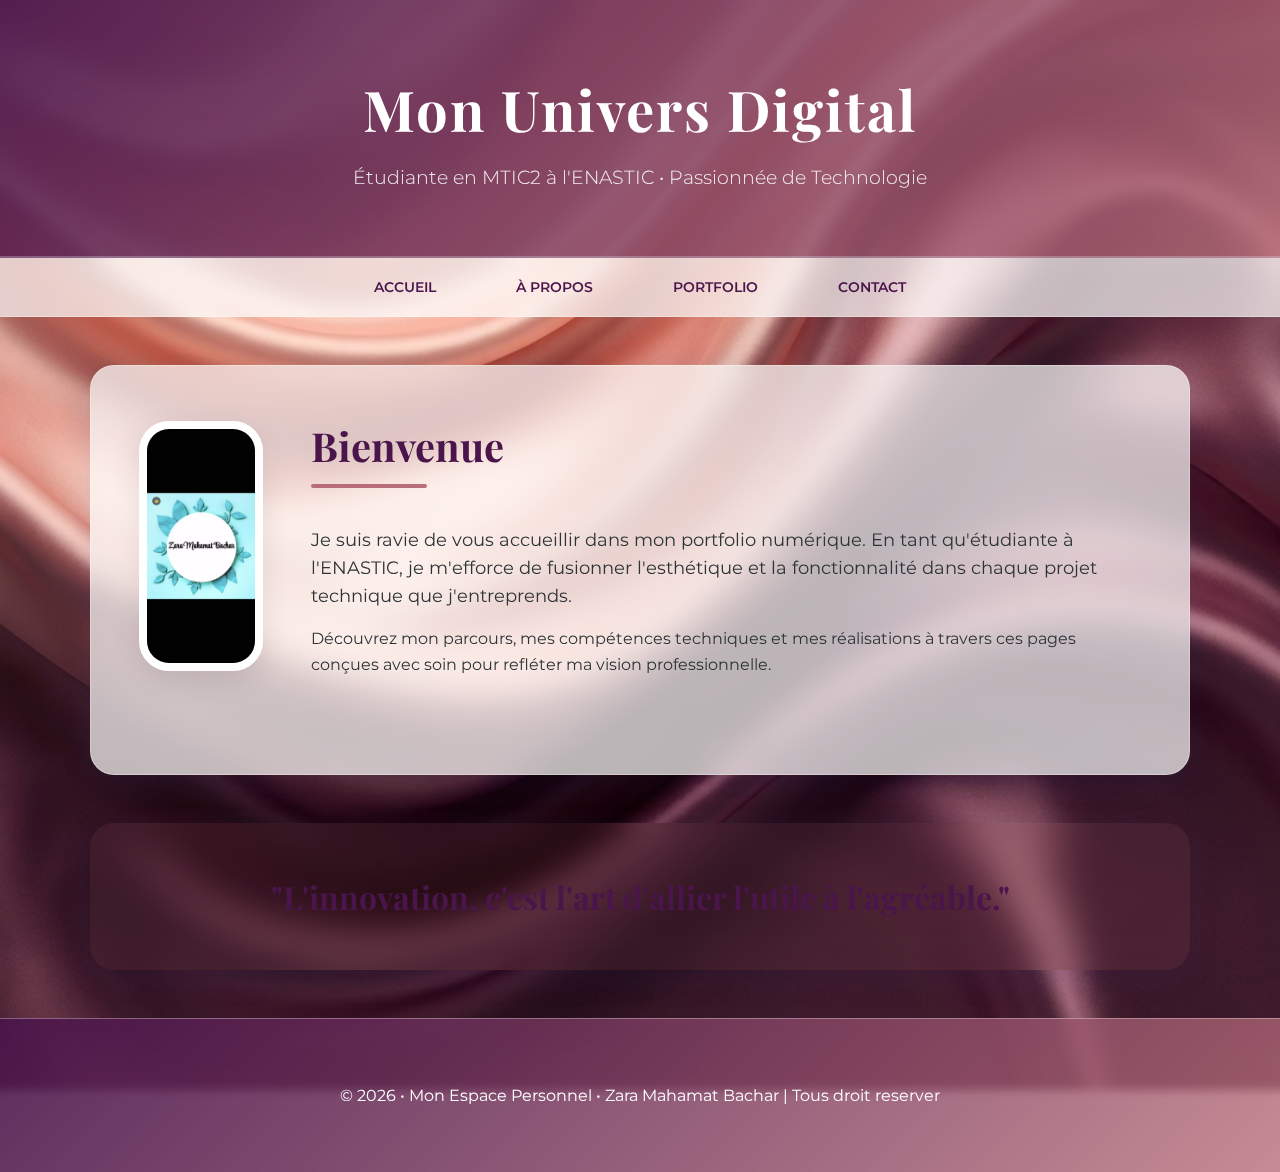
<file: index.html>
<!DOCTYPE html>
<html lang="fr">

<head>
    <meta charset="UTF-8">
    <meta name="viewport" content="width=device-width, initial-scale=1.0">
    <title>Mon Espace | Accueil</title>
    <link rel="stylesheet" href="style.css">
</head>

<body>
    <header>
        <h1>Mon Univers Digital</h1>
        <p>Étudiante en MTIC2 à l'ENASTIC • Passionnée de Technologie</p>
    </header>

    <nav>
        <ul>
            <li><a href="index.html">Accueil</a></li>
            <li><a href="biographie.html">À Propos</a></li>
            <li><a href="portfolio.html">Portfolio</a></li>
            <li><a href="contact.html">Contact</a></li>
        </ul>
    </nav>

    <section>
        <div class="profile-container">
            <img src="zara.jpeg"
                alt="Ma Photo" class="profile-img">
            <div>
                <h2>Bienvenue</h2>
                <p style="font-size: 1.1rem; margin-top: 1rem;">Je suis ravie de vous accueillir dans mon portfolio
                    numérique. En tant qu'étudiante à l'ENASTIC, je m'efforce de fusionner l'esthétique et la
                    fonctionnalité dans chaque projet technique que j'entreprends.</p>
                <p style="margin-top: 1rem;">Découvrez mon parcours, mes compétences techniques et mes réalisations à
                    travers ces pages conçues avec soin pour refléter ma vision professionnelle.</p>
            </div>
        </div>
    </section>

    <section style="text-align: center; background: rgba(183, 110, 121, 0.1); border: none;">
        <h3 style="font-family: 'Playfair Display', serif; font-size: 2rem; color: var(--primary-color);">"L'innovation,
            c'est l'art d'allier l'utile à l'agréable."</h3>
    </section>

    <footer>
        <p>&copy; 2026 • Mon Espace Personnel • Zara Mahamat Bachar | Tous droit reserver</p>
    </footer>
</body>

</html>
</file>
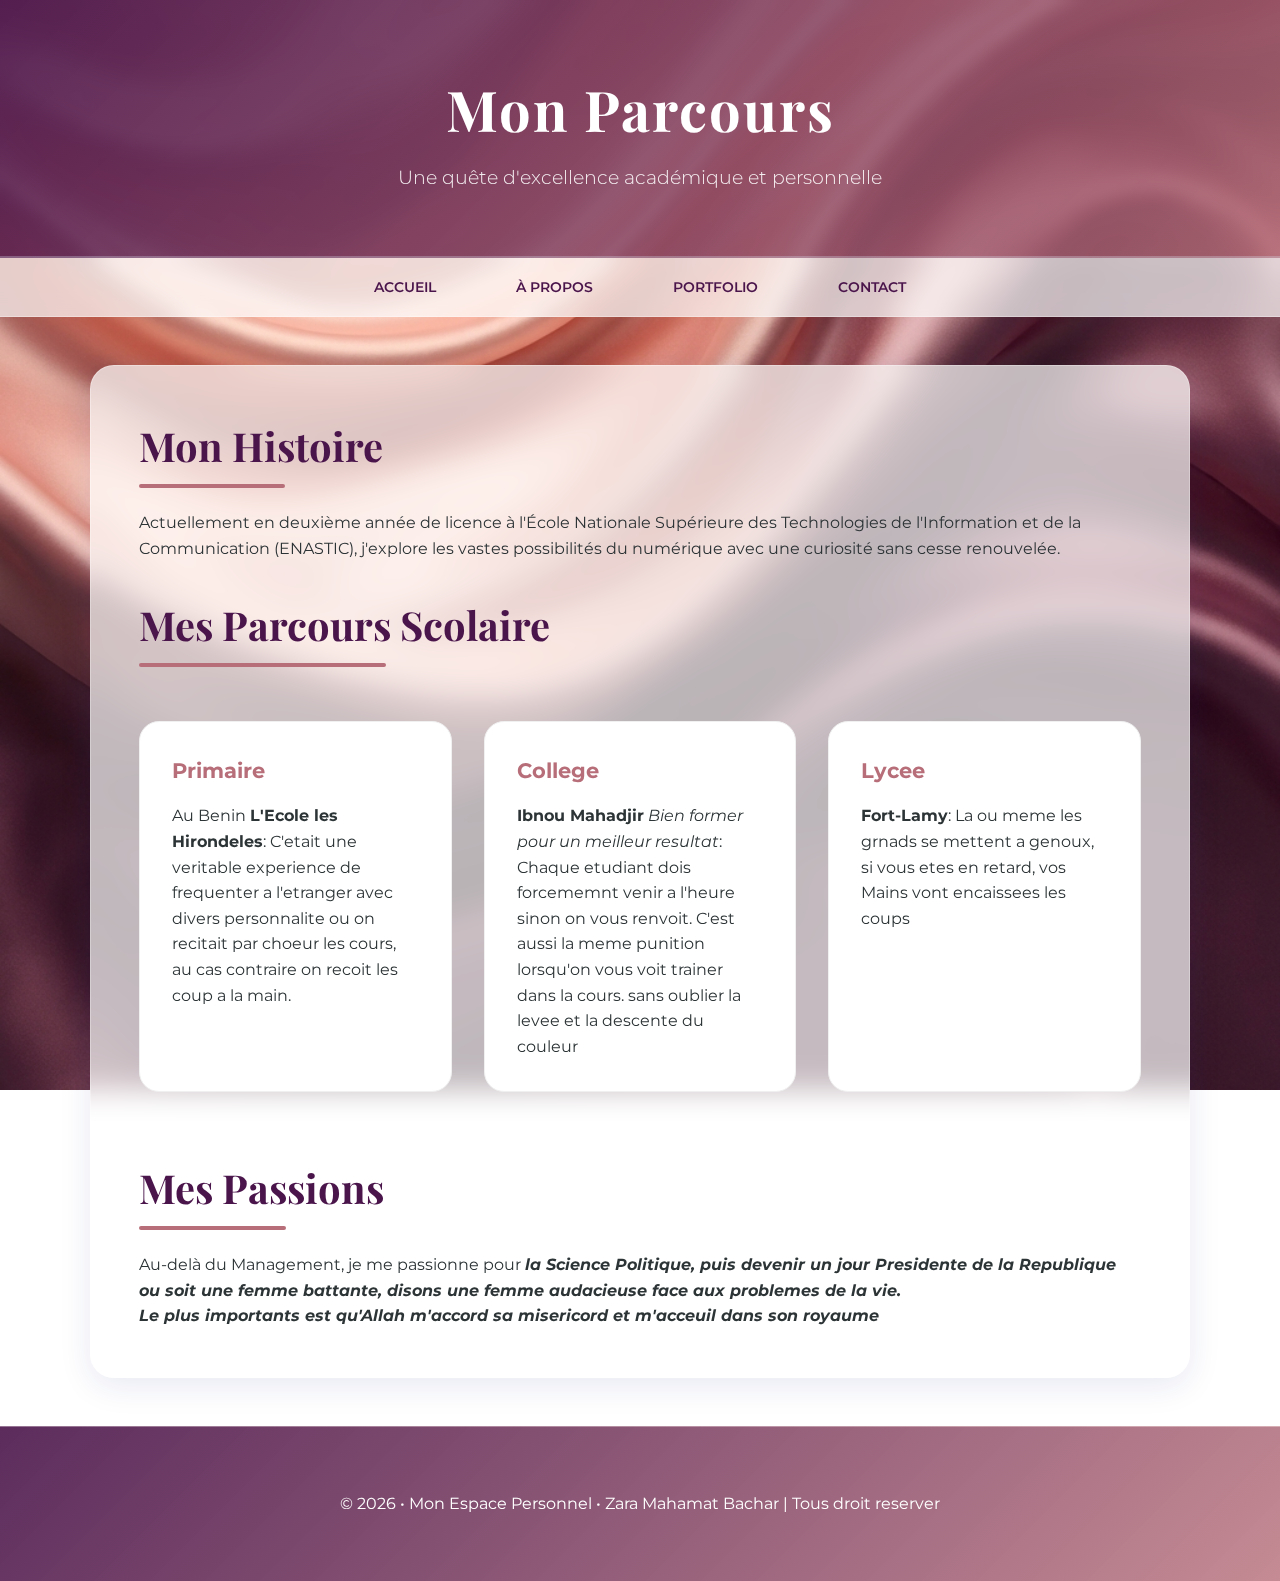
<file: biographie.html>
<!DOCTYPE html>
<html lang="fr">

<head>
    <meta charset="UTF-8">
    <meta name="viewport" content="width=device-width, initial-scale=1.0">
    <title>Ma Biographie | Édition Prestige</title>
    <link rel="stylesheet" href="style.css">
</head>

<body>
    <header>
        <h1>Mon Parcours</h1>
        <p>Une quête d'excellence académique et personnelle</p>
    </header>

    <nav>
        <ul>
            <li><a href="index.html">Accueil</a></li>
            <li><a href="biographie.html">À Propos</a></li>
            <li><a href="portfolio.html">Portfolio</a></li>
            <li><a href="contact.html">Contact</a></li>
        </ul>
    </nav>

    <section>
        <h2>Mon Histoire</h2>
        <p style="margin-bottom: 2rem;">Actuellement en deuxième année de licence à l'École Nationale Supérieure des
            Technologies de l'Information et de la Communication (ENASTIC), j'explore les vastes possibilités du
            numérique avec une curiosité sans cesse renouvelée.</p>

        <h2>Mes Parcours Scolaire</h2>
        <div class="skills-grid">
            <div class="skill-card">
                <h4>Primaire</h4>
                <p>Au Benin <b>L'Ecole les Hirondeles</b>: C'etait une veritable experience de frequenter a l'etranger avec divers personnalite ou on recitait par choeur les cours, au cas contraire on recoit les coup a la main.</p>
            </div>
            <div class="skill-card">
                <h4>College</h4>
                <p><b>Ibnou Mahadjir</b> <i>Bien former pour un meilleur resultat</i>: Chaque etudiant dois forcememnt venir a l'heure sinon on vous renvoit. C'est aussi la meme punition lorsqu'on  vous voit trainer dans la cours. sans oublier la levee et la descente du couleur</p>
            </div>
            <div class="skill-card">
                <h4>Lycee</h4>
                <p><b>Fort-Lamy</b>: La ou meme les grnads se mettent a genoux, si vous etes en retard, vos Mains vont encaissees les coups</p>
            </div>
        </div>

        <h2 style="margin-top: 4rem;">Mes Passions</h2>
        <p>Au-delà du Management, je me passionne pour <b><i>la Science Politique, puis devenir un jour Presidente de la Republique ou soit une femme battante, disons une femme audacieuse face aux problemes de la vie.<br>Le plus importants est qu'Allah m'accord sa misericord et m'acceuil dans son royaume</i></b></p>
    </section>

    <footer>
        <p>&copy; 2026 • Mon Espace Personnel • Zara Mahamat Bachar | Tous droit reserver</p>
    </footer>
</body>

</html>
</file>
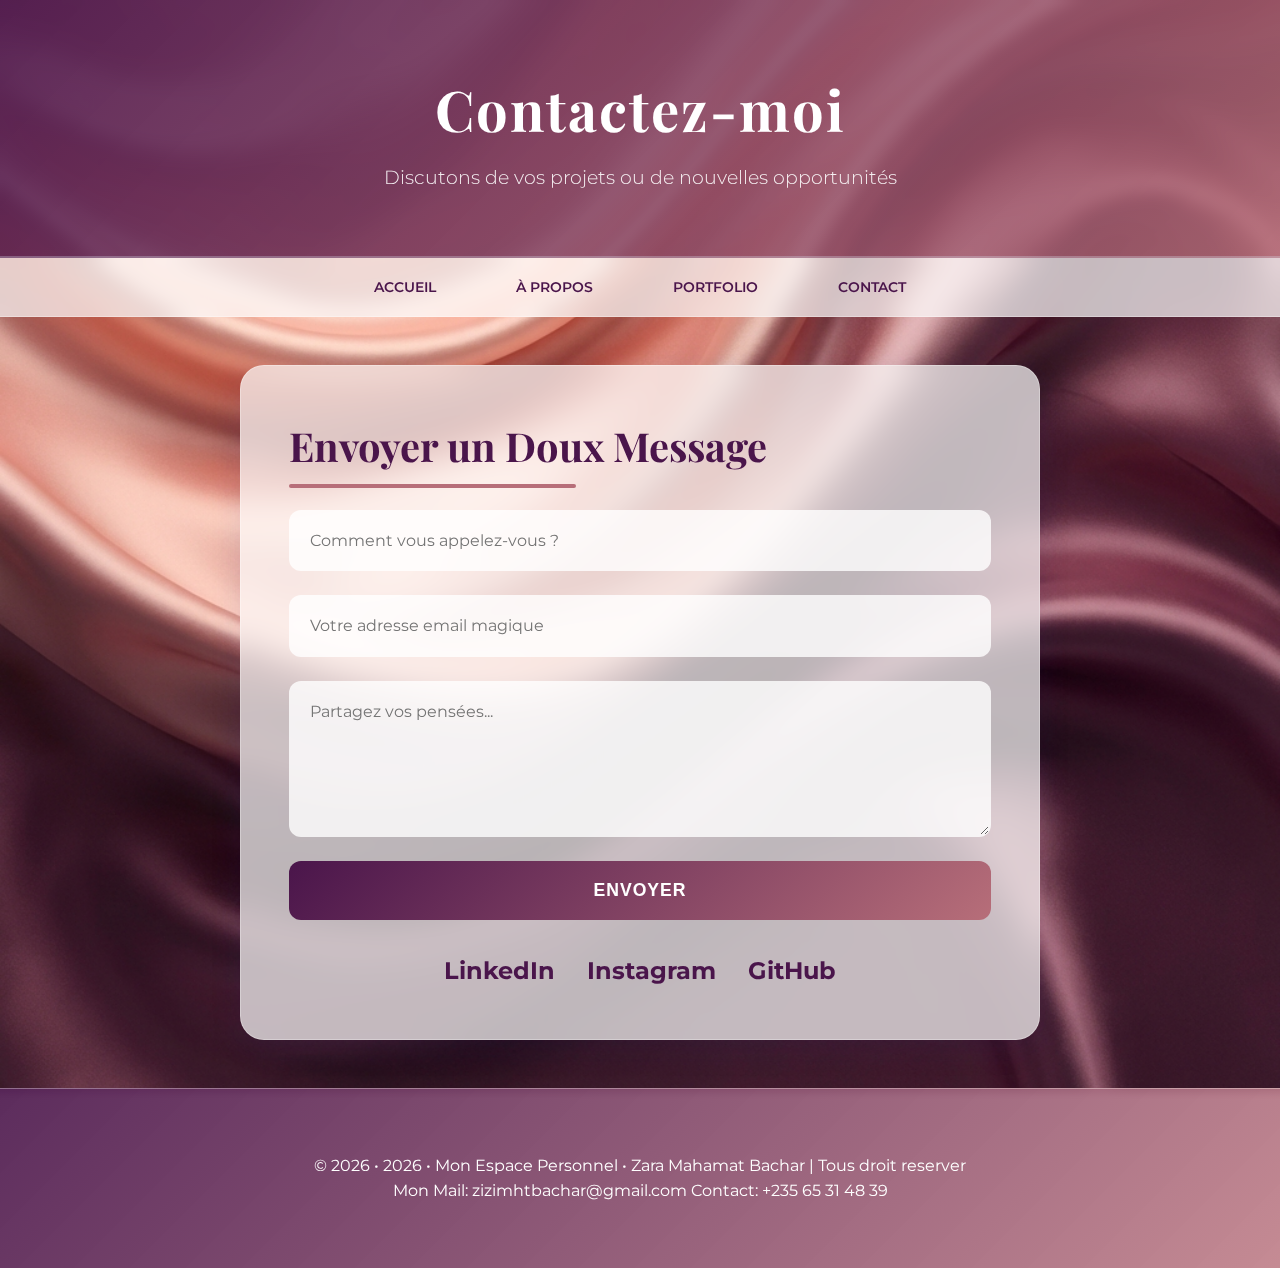
<file: contact.html>
<!DOCTYPE html>
<html lang="fr">

<head>
    <meta charset="UTF-8">
    <meta name="viewport" content="width=device-width, initial-scale=1.0">
    <title>Contact | Échangeons ensemble</title>
    <link rel="stylesheet" href="style.css">
</head>

<body>
    <header>
        <h1>Contactez-moi</h1>
        <p>Discutons de vos projets ou de nouvelles opportunités</p>
    </header>

    <nav>
        <ul>
            <li><a href="index.html">Accueil</a></li>
            <li><a href="biographie.html">À Propos</a></li>
            <li><a href="portfolio.html">Portfolio</a></li>
            <li><a href="contact.html">Contact</a></li>
        </ul>
    </nav>

    <section style="max-width: 800px;">
        <h2>Envoyer un Doux Message</h2>
        <form action="#">
            <input type="text" placeholder="Comment vous appelez-vous ?" required>
            <input type="email" placeholder="Votre adresse email magique" required>
            <textarea rows="6" placeholder="Partagez vos pensées..." required></textarea>
            <button type="submit">Envoyer</button>
        </form>

        <div class="social-links">
            <a href="#">LinkedIn</a>
            <a href="#">Instagram</a>
            <a href="#">GitHub</a>
            
        </div>
    </section>

    <footer>
        <p>&copy; 2026 • 2026 • Mon Espace Personnel • Zara Mahamat Bachar | Tous droit reserver</p>
        <a href="#" style="color:white; text-decoration:none;">Mon Mail: zizimhtbachar@gmail.com</a>
            <a>Contact: +235 65 31 48 39</a>
    </footer>
</body>


</html>
</file>
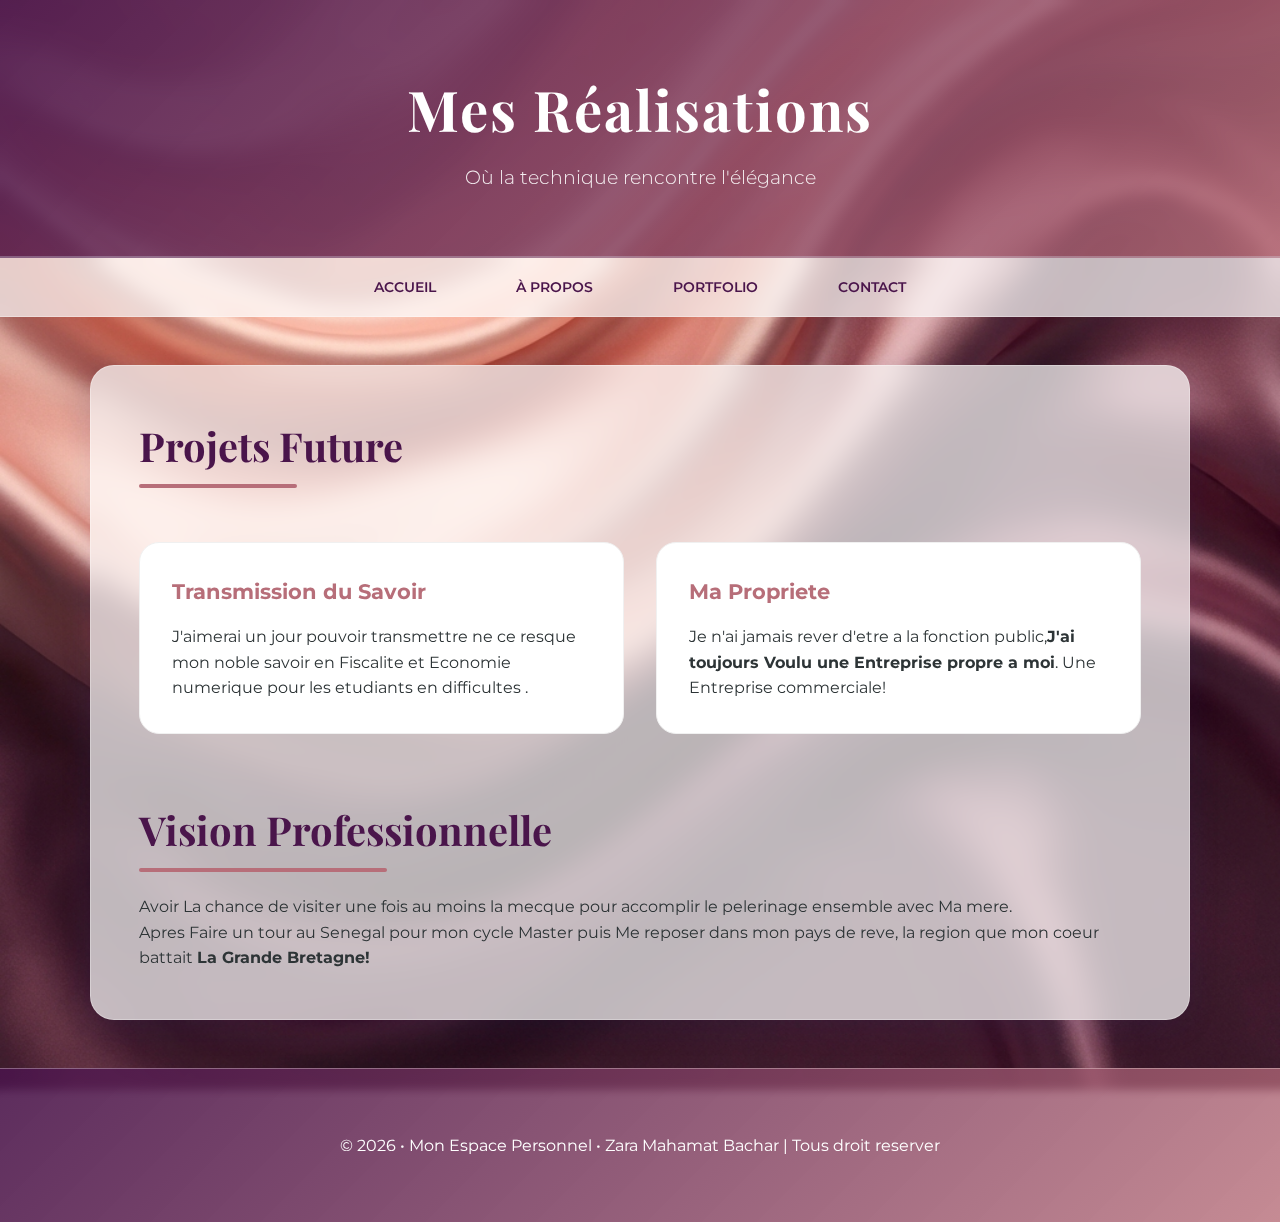
<file: portfolio.html>
<!DOCTYPE html>
<html lang="fr">

<head>
    <meta charset="UTF-8">
    <meta name="viewport" content="width=device-width, initial-scale=1.0">
    <title>Portfolio | Galerie de Réalisations</title>
    <link rel="stylesheet" href="style.css">
</head>

<body>
    <header>
        <h1>Mes Réalisations</h1>
        <p>Où la technique rencontre l'élégance</p>
    </header>

    <nav>
        <ul>
            <li><a href="index.html">Accueil</a></li>
            <li><a href="biographie.html">À Propos</a></li>
            <li><a href="portfolio.html">Portfolio</a></li>
            <li><a href="contact.html">Contact</a></li>
        </ul>
    </nav>

    <section>
        <h2>Projets Future</h2>
        <div class="skills-grid">
            <article class="project-card">
                <h4>Transmission du Savoir</h4>
                <p>J'aimerai un jour pouvoir transmettre ne ce resque mon noble savoir en Fiscalite et Economie numerique pour les etudiants en difficultes .</p>
            </article>
            <article class="project-card">
                <h4>Ma Propriete</h4>
                <p>Je n'ai jamais rever d'etre a la fonction public,<b>J'ai toujours Voulu une Entreprise propre a moi</b>. Une Entreprise commerciale!</p>
            </article>
        </div>

        <h2 style="margin-top: 4rem;">Vision Professionnelle</h2>
        <p>Avoir La chance de visiter une fois au moins la mecque pour accomplir le pelerinage ensemble avec Ma mere.<br>Apres Faire un tour au Senegal pour mon cycle Master puis Me reposer dans mon pays de reve, la region que mon coeur battait <b>La Grande Bretagne!</b></p>
    </section>

    <footer>
        <p>&copy; 2026 • Mon Espace Personnel • Zara Mahamat Bachar | Tous droit reserver</p>
    </footer>
</body>

</html>
</file>
<file: style.css>
@import url('https://fonts.googleapis.com/css2?family=Playfair+Display:ital,wght@0,400..900;1,400..900&family=Montserrat:ital,wght@0,100..900;1,100..900&display=swap');

:root {
    --primary-color: #4A154B;
    /* Deep Plum */
    --secondary-color: #B76E79;
    /* Rose Gold */
    --accent-color: #FFB6C1;
    /* Peachy Pink */
    --soft-lavender: #E6E6FA;
    --text-color: #2D3436;
    --white: #ffffff;
    --glass-bg: rgba(255, 255, 255, 0.7);
    --glass-border: rgba(255, 255, 255, 0.3);
}

* {
    margin: 0;
    padding: 0;
    box-sizing: border-box;
}

body {
    font-family: 'Montserrat', sans-serif;
    color: var(--text-color);
    background: url('bg.png') no-repeat center center fixed;
    background-size: cover;
    line-height: 1.6;
}

header {
    background: linear-gradient(135deg, rgba(74, 21, 75, 0.9), rgba(183, 110, 121, 0.8));
    color: var(--white);
    padding: 4rem 1rem;
    text-align: center;
    backdrop-filter: blur(5px);
    border-bottom: 2px solid var(--glass-border);
}

header h1 {
    font-family: 'Playfair Display', serif;
    font-size: 3.5rem;
    margin-bottom: 0.5rem;
    letter-spacing: 2px;
}

header p {
    font-size: 1.2rem;
    font-weight: 300;
    opacity: 0.9;
}

nav {
    background: var(--glass-bg);
    backdrop-filter: blur(10px);
    padding: 1rem 0;
    position: sticky;
    top: 0;
    z-index: 1000;
    border-bottom: 1px solid var(--glass-border);
}

nav ul {
    list-style: none;
    display: flex;
    justify-content: center;
    gap: 3rem;
}

nav a {
    color: var(--primary-color);
    text-decoration: none;
    font-weight: 600;
    text-transform: uppercase;
    font-size: 0.9rem;
    transition: all 0.3s ease;
    padding: 0.5rem 1rem;
    border-radius: 20px;
}

nav a:hover {
    background: var(--secondary-color);
    color: var(--white);
    box-shadow: 0 4px 15px rgba(183, 110, 121, 0.3);
}

section {
    max-width: 1100px;
    margin: 3rem auto;
    padding: 3rem;
    background: var(--glass-bg);
    backdrop-filter: blur(15px);
    border: 1px solid var(--glass-border);
    border-radius: 24px;
    box-shadow: 0 8px 32px 0 rgba(31, 38, 135, 0.1);
}

h2 {
    font-family: 'Playfair Display', serif;
    font-size: 2.5rem;
    color: var(--primary-color);
    margin-bottom: 2rem;
    position: relative;
    display: inline-block;
}

h2::after {
    content: '';
    position: absolute;
    width: 60%;
    height: 4px;
    background: var(--secondary-color);
    bottom: -10px;
    left: 0;
    border-radius: 2px;
}

.profile-container {
    display: flex;
    align-items: center;
    gap: 3rem;
    margin-bottom: 3rem;
}

.profile-img {
    width: 250px;
    height: 250px;
    border-radius: 30px;
    object-fit: cover;
    border: 8px solid var(--white);
    box-shadow: 0 10px 30px rgba(0, 0, 0, 0.1);
}

.skills-grid {
    display: grid;
    grid-template-columns: repeat(auto-fit, minmax(280px, 1fr));
    gap: 2rem;
    margin-top: 2rem;
}

.skill-card,
.project-card {
    background: var(--white);
    padding: 2rem;
    border-radius: 20px;
    border: 1px solid #f0f0f0;
    transition: all 0.4s cubic-bezier(0.175, 0.885, 0.32, 1.275);
}

.skill-card h4,
.project-card h4 {
    color: var(--secondary-color);
    margin-bottom: 1rem;
    font-size: 1.3rem;
}

form {
    display: grid;
    gap: 1.5rem;
}

input,
textarea {
    padding: 1.2rem;
    border: 2px solid transparent;
    border-radius: 12px;
    background: rgba(255, 255, 255, 0.8);
    font-family: inherit;
    font-size: 1rem;
    transition: all 0.3s;
}

input:focus,
textarea:focus {
    outline: none;
    border-color: var(--secondary-color);
    background: var(--white);
    box-shadow: 0 0 0 4px rgba(183, 110, 121, 0.1);
}

button {
    padding: 1.2rem;
    background: linear-gradient(135deg, var(--primary-color), var(--secondary-color));
    color: var(--white);
    border: none;
    border-radius: 12px;
    cursor: pointer;
    font-size: 1.1rem;
    font-weight: 600;
    text-transform: uppercase;
    letter-spacing: 1px;
    transition: all 0.3s;
}

button:hover {
    transform: scale(1.02);
    box-shadow: 0 10px 25px rgba(74, 21, 75, 0.3);
}

footer {
    text-align: center;
    padding: 4rem 1rem;
    background: linear-gradient(135deg, rgba(74, 21, 75, 0.9), rgba(183, 110, 121, 0.8));
    backdrop-filter: blur(5px);
    color: var(--white);
    border-top: 1px solid var(--glass-border);
}

.footer-text {
    opacity: 0.9;
    font-weight: 300;
}

.social-links {
    display: flex;
    justify-content: center;
    gap: 2rem;
    margin-top: 2rem;
}

.social-links a {
    color: var(--primary-color);
    font-size: 1.5rem;
    transition: color 0.3s;
    text-decoration: none;
    font-weight: bold;
}

.social-links a:hover {
    color: var(--secondary-color);
}

@media (max-width: 768px) {
    header h1 {
        font-size: 2.5rem;
    }

    .profile-container {
        flex-direction: column;
        text-align: center;
    }

    section {
        padding: 1.5rem;
        margin: 1rem;
    }

    nav ul {
        gap: 1rem;
        flex-wrap: wrap;
    }
}
</file>
